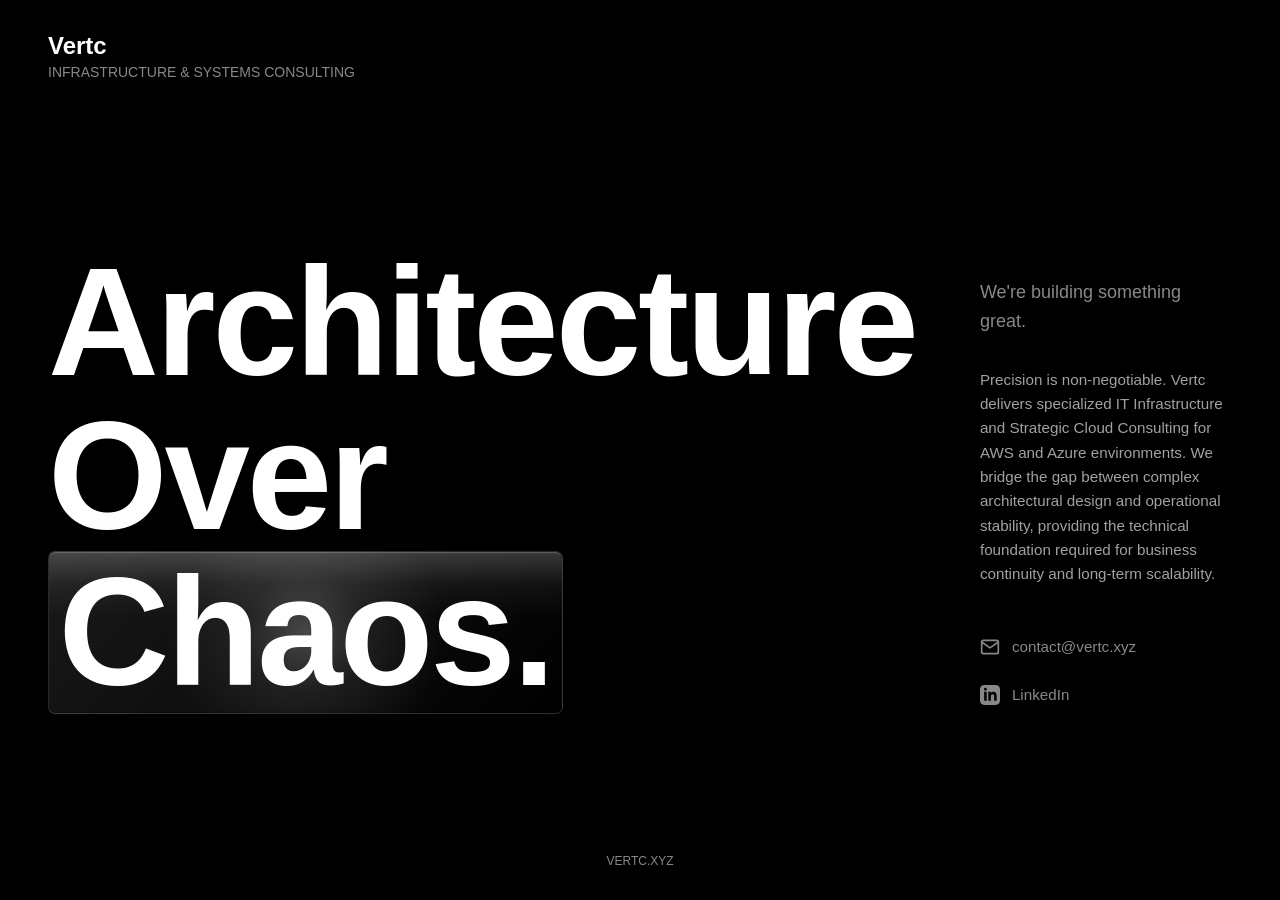
<file: index.html>
<!DOCTYPE html>
<html lang="en">
<head>
    <meta charset="UTF-8">
    <meta name="viewport" content="width=device-width, initial-scale=1.0">
    <title>Vertc | Architecture Over Chaos</title>
    <meta name="description" content="Precision is non-negotiable. Vertc delivers specialized IT Infrastructure and Strategic Cloud Consulting for AWS and Azure environments. We bridge the gap between complex architectural design and operational stability.">
    <meta name="keywords" content="IT Infrastructure, Cloud Consulting, AWS, Azure, Infrastructure Consulting, Systems Consulting">
    <meta name="author" content="Vertc">
    <meta property="og:title" content="Vertc | Architecture Over Chaos">
    <meta property="og:description" content="Precision is non-negotiable. Vertc delivers specialized IT Infrastructure and Strategic Cloud Consulting for AWS and Azure environments.">
    <meta property="og:type" content="website">
    <link rel="icon" type="image/svg+xml" href="data:image/svg+xml,%3Csvg xmlns='http://www.w3.org/2000/svg' viewBox='0 0 100 100'%3E%3Ctext y='.9em' font-size='90'%3EV%3C/text%3E%3C/svg%3E">
    <link rel="stylesheet" href="styles.css">
</head>
<body>
    <header>
        <div class="logo">
            <h1>Vertc</h1>
            <p class="tagline">INFRASTRUCTURE & SYSTEMS CONSULTING</p>
        </div>
    </header>

    <main>
        <div class="content-wrapper">
            <div class="left-section">
                <h2 class="coming-text">
                    <span class="coming">Architecture Over</span>
                    <span class="soon-wrapper">
                        <span class="soon-glass" id="soonGlass">
                            <span class="soon-text">Chaos.</span>
                        </span>
                    </span>
                </h2>
            </div>

            <div class="right-section">
                <p class="description">We're building something great.</p>
                <p class="services">
                    <span class="precision-text">Precision is non-negotiable.</span> Vertc delivers specialized IT Infrastructure and Strategic Cloud Consulting for AWS and Azure environments. We bridge the gap between complex architectural design and operational stability, providing the technical foundation required for business continuity and long-term scalability.
                </p>
                <div class="contact-info">
                    <div class="contact-item">
                        <svg class="icon" viewBox="0 0 24 24" fill="none" stroke="currentColor" stroke-width="2">
                            <path d="M4 4h16c1.1 0 2 .9 2 2v12c0 1.1-.9 2-2 2H4c-1.1 0-2-.9-2-2V6c0-1.1.9-2 2-2z"></path>
                            <polyline points="22,6 12,13 2,6"></polyline>
                        </svg>
                        <span>contact@vertc.xyz</span>
                    </div>
                    <div class="contact-item">
                        <svg class="icon linkedin-icon" viewBox="0 0 24 24" fill="currentColor">
                            <path d="M19 0h-14c-2.761 0-5 2.239-5 5v14c0 2.761 2.239 5 5 5h14c2.762 0 5-2.239 5-5v-14c0-2.761-2.238-5-5-5zm-11 19h-3v-11h3v11zm-1.5-12.268c-.966 0-1.75-.79-1.75-1.764s.784-1.764 1.75-1.764 1.75.79 1.75 1.764-.783 1.764-1.75 1.764zm13.5 12.268h-3v-5.604c0-3.368-4-3.113-4 0v5.604h-3v-11h3v1.765c1.396-2.586 7-2.777 7 2.476v6.759z"/>
                        </svg>
                        <span>LinkedIn</span>
                    </div>
                </div>
            </div>
        </div>
    </main>

    <footer>
        <p>VERTC.XYZ</p>
    </footer>

    <script src="script.js"></script>
</body>
</html>
</file>
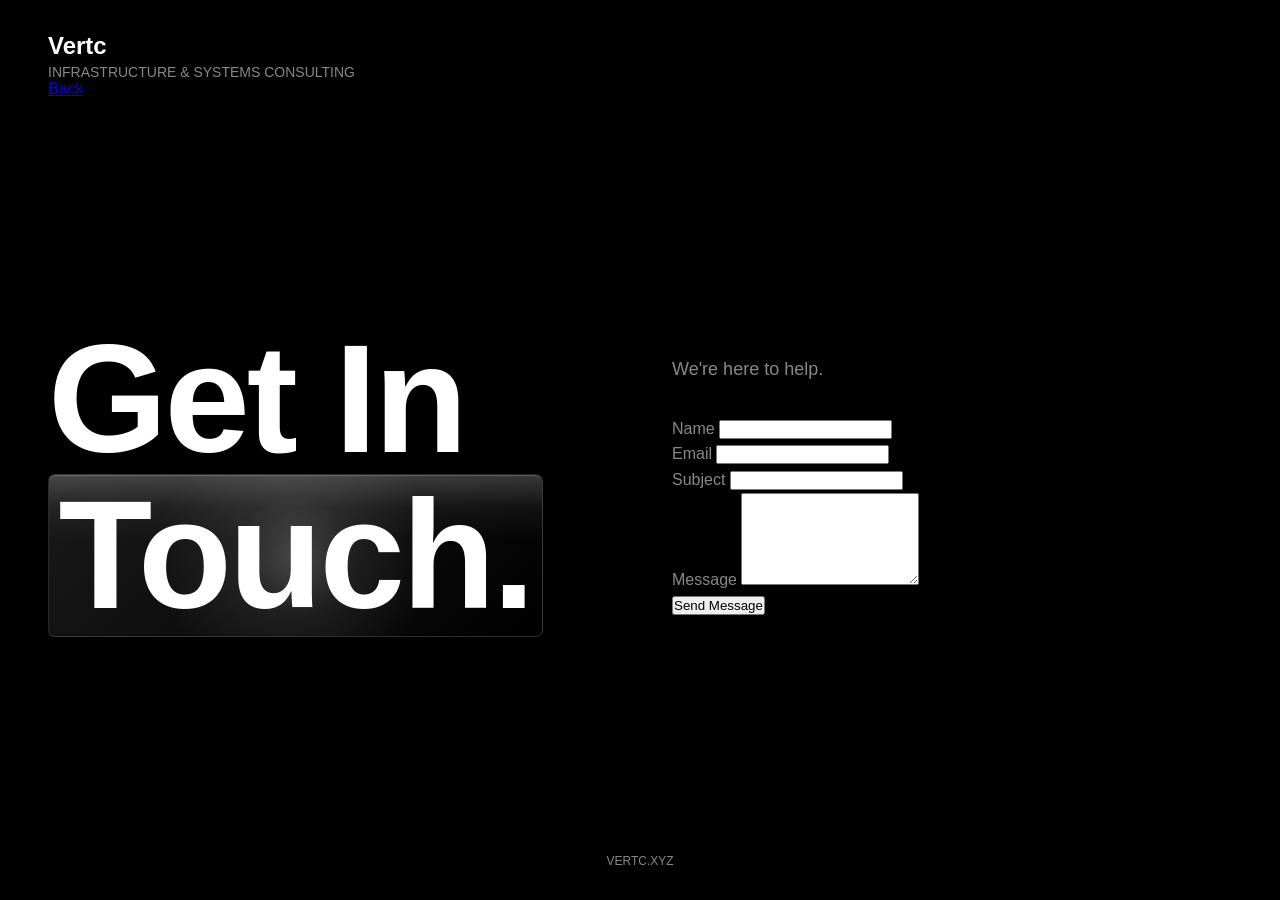
<file: contact.html>
<!DOCTYPE html>
<html lang="en">
<head>
    <meta charset="UTF-8">
    <meta name="viewport" content="width=device-width, initial-scale=1.0">
    <title>Contact Us | Vertc</title>
    <meta name="description" content="Get in touch with Vertc for specialized IT Infrastructure and Strategic Cloud Consulting services.">
    <link rel="icon" type="image/svg+xml" href="data:image/svg+xml,%3Csvg xmlns='http://www.w3.org/2000/svg' viewBox='0 0 100 100'%3E%3Ctext y='.9em' font-size='90'%3EV%3C/text%3E%3C/svg%3E">
    <link rel="stylesheet" href="styles.css">
</head>
<body>
    <header>
        <div class="logo">
            <a href="index.html" style="text-decoration: none; color: inherit;">
                <h1>Vertc</h1>
            </a>
            <p class="tagline">INFRASTRUCTURE & SYSTEMS CONSULTING</p>
        </div>
        <a href="index.html" class="contact-btn">Back</a>
    </header>

    <main>
        <div class="content-wrapper contact-wrapper">
            <div class="left-section contact-left">
                <h2 class="coming-text">
                    <span class="coming">Get In</span>
                    <span class="soon-wrapper">
                        <span class="soon-glass" id="soonGlass">
                            <span class="soon-text">Touch.</span>
                        </span>
                    </span>
                </h2>
            </div>

            <div class="right-section contact-form-section">
                <p class="description">We're here to help.</p>
                <form class="contact-form" id="contactForm">
                    <div class="form-group">
                        <label for="name">Name</label>
                        <input type="text" id="name" name="name" required>
                    </div>
                    <div class="form-group">
                        <label for="email">Email</label>
                        <input type="email" id="email" name="email" required>
                    </div>
                    <div class="form-group">
                        <label for="subject">Subject</label>
                        <input type="text" id="subject" name="subject" required>
                    </div>
                    <div class="form-group">
                        <label for="message">Message</label>
                        <textarea id="message" name="message" rows="6" required></textarea>
                    </div>
                    <button type="submit" class="submit-btn">Send Message</button>
                </form>
            </div>
        </div>
    </main>

    <footer>
        <p>VERTC.XYZ</p>
    </footer>

    <script src="script.js"></script>
</body>
</html>
</file>
<file: styles.css>
* {
    margin: 0;
    padding: 0;
    box-sizing: border-box;
}

:root {
    --bg-color: #000000;
    --text-primary: #ffffff;
    --text-secondary: #888888;
    --glass-bg: rgba(30, 30, 30, 0.4);
    --glass-border: rgba(255, 255, 255, 0.1);
}

body {
    font-family: -apple-system, BlinkMacSystemFont, 'Segoe UI', 'Helvetica Neue', Arial, sans-serif;
    background-color: var(--bg-color);
    color: var(--text-primary);
    min-height: 100vh;
    overflow-x: hidden;
    position: relative;
}

header {
    padding: 2rem 3rem;
    position: absolute;
    top: 0;
    left: 0;
    z-index: 10;
}

.logo h1 {
    font-size: 1.5rem;
    font-weight: 700;
    color: var(--text-primary);
    margin-bottom: 0.25rem;
}

.tagline {
    font-size: 0.875rem;
    color: var(--text-secondary);
    font-weight: 400;
}

main {
    min-height: 100vh;
    display: flex;
    align-items: center;
    justify-content: center;
    padding: 8rem 3rem 4rem;
}

.content-wrapper {
    width: 100%;
    max-width: 1400px;
    display: grid;
    grid-template-columns: 1fr 1fr;
    gap: 4rem;
    align-items: start;
}

.left-section {
    display: flex;
    align-items: center;
    justify-content: flex-start;
}

.coming-text {
    display: flex;
    flex-direction: column;
    gap: 0;
    line-height: 1;
}

.coming {
    font-size: clamp(4rem, 12vw, 10rem);
    font-weight: 700;
    color: var(--text-primary);
    letter-spacing: -0.02em;
}

.soon-wrapper {
    position: relative;
    display: inline-block;
    margin-top: -0.1em;
}

.soon-glass {
    position: relative;
    display: inline-block;
    padding: 0.15em 0.4em;
    border-radius: 0.3em;
    background: linear-gradient(
        135deg,
        rgba(255, 255, 255, 0.1) 0%,
        rgba(255, 255, 255, 0.05) 50%,
        rgba(0, 0, 0, 0.1) 100%
    );
    backdrop-filter: blur(30px) saturate(200%);
    -webkit-backdrop-filter: blur(30px) saturate(200%);
    border: 1px solid rgba(255, 255, 255, 0.15);
    box-shadow: 
        0 8px 32px rgba(0, 0, 0, 0.4),
        inset 0 1px 1px rgba(255, 255, 255, 0.2),
        inset 0 -1px 1px rgba(0, 0, 0, 0.3);
    transition: transform 0.1s ease-out;
    overflow: hidden;
    transform-style: preserve-3d;
    --highlight-x: 50%;
    --highlight-y: 20%;
}

.soon-glass::before {
    content: '';
    position: absolute;
    top: 0;
    left: 0;
    right: 0;
    bottom: 0;
    background: radial-gradient(
        circle 200px at var(--highlight-x) var(--highlight-y),
        rgba(255, 255, 255, 0.3) 0%,
        rgba(255, 255, 255, 0.1) 30%,
        transparent 70%
    );
    pointer-events: none;
    z-index: 1;
    transition: opacity 0.3s ease;
    opacity: 0.8;
}

.soon-glass::after {
    content: '';
    position: absolute;
    top: 0;
    left: 0;
    right: 0;
    height: 40%;
    background: linear-gradient(
        to bottom,
        rgba(255, 255, 255, 0.2) 0%,
        rgba(255, 255, 255, 0.05) 50%,
        transparent 100%
    );
    pointer-events: none;
    z-index: 1;
    border-radius: 0.3em 0.3em 0 0;
}

.soon-text {
    position: relative;
    font-size: clamp(4rem, 12vw, 10rem);
    font-weight: 700;
    color: var(--text-primary);
    letter-spacing: -0.02em;
    z-index: 2;
    display: block;
    transform-origin: center center;
    transition: transform 0.1s ease-out;
}

.right-section {
    padding-top: 2rem;
    color: var(--text-secondary);
    font-size: 1rem;
    line-height: 1.6;
}

.description {
    margin-bottom: 2rem;
    font-size: 1.125rem;
}

.services {
    margin-bottom: 3rem;
    font-size: 0.95rem;
    max-width: 450px;
    line-height: 1.6;
    text-align: left;
    color: #a1a1a1;
    font-weight: 300;
}

.precision-text {
    font-weight: 500;
    color: #a1a1a1;
}

.contact-info {
    display: flex;
    flex-direction: column;
    gap: 1.5rem;
}

.contact-item {
    display: flex;
    align-items: center;
    gap: 0.75rem;
    font-size: 0.95rem;
}

.icon {
    width: 20px;
    height: 20px;
    stroke: var(--text-secondary);
    flex-shrink: 0;
}

.linkedin-icon {
    fill: var(--text-secondary);
    stroke: none;
}

footer {
    position: absolute;
    bottom: 2rem;
    left: 50%;
    transform: translateX(-50%);
    font-size: 0.75rem;
    color: var(--text-secondary);
    text-align: center;
}

/* Responsive Design */
@media (max-width: 1024px) {
    .content-wrapper {
        grid-template-columns: 1fr;
        gap: 3rem;
    }

    .left-section {
        justify-content: center;
    }

    .right-section {
        padding-top: 0;
        text-align: center;
    }

    .services {
        text-align: left;
        margin-left: auto;
        margin-right: auto;
    }

    .contact-info {
        align-items: center;
    }
}

@media (max-width: 768px) {
    header {
        padding: 1.5rem 2rem;
    }

    main {
        padding: 6rem 2rem 4rem;
    }

    .content-wrapper {
        gap: 2rem;
    }

    .coming {
        font-size: clamp(3rem, 15vw, 6rem);
    }

    .soon-text {
        font-size: clamp(3rem, 15vw, 6rem);
    }

    .description {
        font-size: 1rem;
    }

    .services {
        font-size: 0.875rem;
    }
}

@media (max-width: 480px) {
    header {
        padding: 1rem 1.5rem;
    }

    main {
        padding: 5rem 1.5rem 3rem;
    }

    .logo h1 {
        font-size: 1.25rem;
    }

    .tagline {
        font-size: 0.75rem;
    }

    .coming {
        font-size: clamp(2.5rem, 18vw, 4rem);
    }

    .soon-text {
        font-size: clamp(2.5rem, 18vw, 4rem);
    }

    .right-section {
        font-size: 0.875rem;
    }

    footer {
        bottom: 1rem;
        font-size: 0.7rem;
    }
}
</file>
